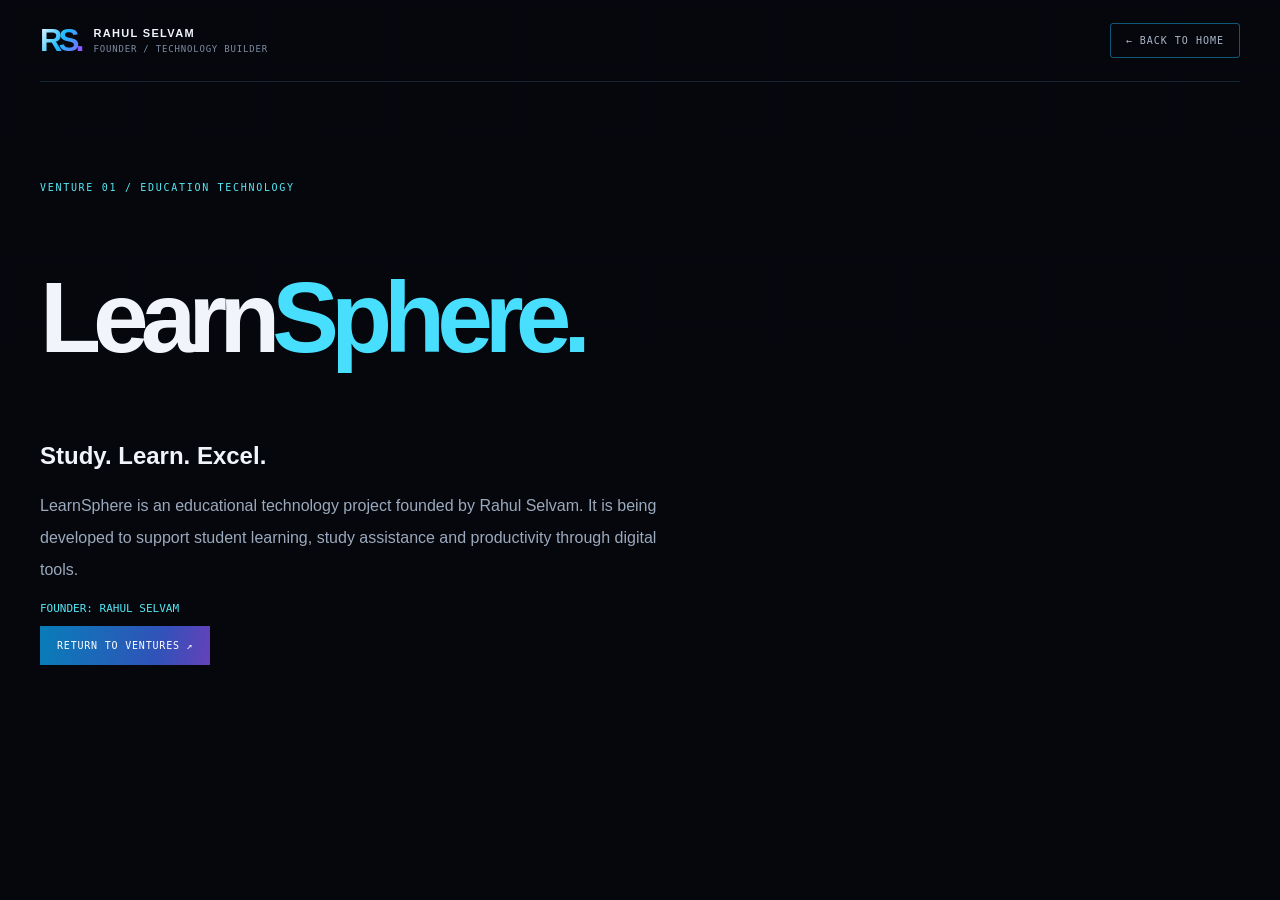
<file: learnsphere.html>
<!doctype html><html lang="en"><head><meta charset="utf-8"><meta name="viewport" content="width=device-width,initial-scale=1"><meta name="description" content="LearnSphere — an education technology project founded by Rahul Selvam."><title>LearnSphere | Rahul Selvam</title><link rel="stylesheet" href="./style.css"></head><body><div class="grid-bg"></div><header class="header wrap"><a class="identity" href="index.html"><span class="rs">RS<span>.</span></span><span class="identity-copy">RAHUL SELVAM<small>FOUNDER / TECHNOLOGY BUILDER</small></span></a><a class="header-link" href="index.html">← BACK TO HOME</a></header><main class="wrap" style="padding:100px 0;min-height:75vh"><span class="eyebrow">VENTURE 01 / EDUCATION TECHNOLOGY</span><h1 style="font-size:clamp(50px,9vw,100px);letter-spacing:-.08em">Learn<span style="color:#48dfff">Sphere.</span></h1><h2>Study. Learn. Excel.</h2><p style="max-width:650px;color:#9ba9bd;line-height:2">LearnSphere is an educational technology project founded by Rahul Selvam. It is being developed to support student learning, study assistance and productivity through digital tools.</p><p style="color:#52e8f4;font:11px 'DM Mono',monospace">FOUNDER: RAHUL SELVAM</p><a class="btn btn-primary" href="index.html#ventures">RETURN TO VENTURES ↗</a></main></body></html>
</file>
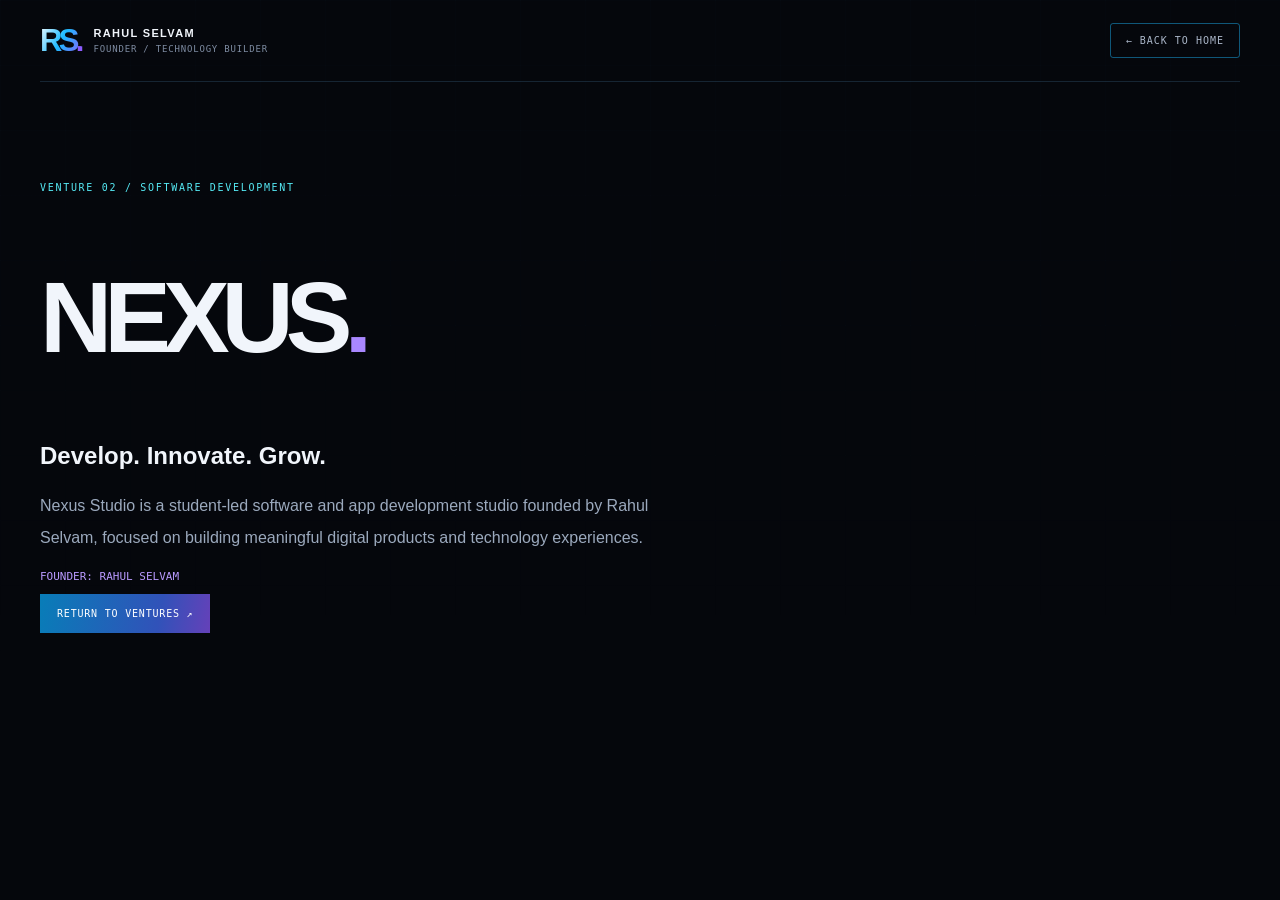
<file: nexus-studio.html>
<!doctype html><html lang="en"><head><meta charset="utf-8"><meta name="viewport" content="width=device-width,initial-scale=1"><meta name="description" content="Nexus Studio — a software and app development studio founded by Rahul Selvam."><title>Nexus Studio | Rahul Selvam</title><link rel="stylesheet" href="./style.css"></head><body><div class="grid-bg"></div><header class="header wrap"><a class="identity" href="index.html"><span class="rs">RS<span>.</span></span><span class="identity-copy">RAHUL SELVAM<small>FOUNDER / TECHNOLOGY BUILDER</small></span></a><a class="header-link" href="index.html">← BACK TO HOME</a></header><main class="wrap" style="padding:100px 0;min-height:75vh"><span class="eyebrow">VENTURE 02 / SOFTWARE DEVELOPMENT</span><h1 style="font-size:clamp(50px,9vw,100px);letter-spacing:-.08em">NEXUS<span style="color:#a987ff">.</span></h1><h2>Develop. Innovate. Grow.</h2><p style="max-width:650px;color:#9ba9bd;line-height:2">Nexus Studio is a student-led software and app development studio founded by Rahul Selvam, focused on building meaningful digital products and technology experiences.</p><p style="color:#b99aff;font:11px 'DM Mono',monospace">FOUNDER: RAHUL SELVAM</p><a class="btn btn-primary" href="index.html#ventures">RETURN TO VENTURES ↗</a></main></body></html>
</file>
<file: style.css>
*{box-sizing:border-box}html{scroll-behavior:smooth;scroll-padding-top:90px}body{margin:0;background:#05070c;color:#f1f5fb;font-family:Manrope,Arial,sans-serif;overflow-x:hidden}a{color:inherit;text-decoration:none}.wrap{width:min(1200px,calc(100% - 64px));margin:auto}:root{--blue:#1dbbff;--cyan:#55e9f4;--purple:#8d5bff;--muted:#8793a8;--line:rgba(91,158,211,.2);--panel:#090f19}.ambient{position:fixed;z-index:-2;pointer-events:none;filter:blur(100px);border-radius:50%;opacity:.18}.ambient-a{width:450px;height:450px;top:5%;right:0;background:#075bff}.ambient-b{width:360px;height:360px;bottom:0;left:-150px;background:#642cff}.grid-bg{position:fixed;inset:0;z-index:-1;pointer-events:none;opacity:.13;background-image:linear-gradient(rgba(92,165,220,.12) 1px,transparent 1px),linear-gradient(90deg,rgba(92,165,220,.12) 1px,transparent 1px);background-size:65px 65px;mask-image:linear-gradient(to bottom,#000,transparent 90%)}.header{height:82px;display:flex;align-items:center;justify-content:space-between;border-bottom:1px solid var(--line);position:relative;z-index:10}.identity{display:flex;align-items:center;gap:13px}.rs{font-size:31px;font-weight:800;letter-spacing:-.12em;background:linear-gradient(120deg,#fff,var(--blue),var(--purple));background-clip:text;color:transparent}.rs span{color:var(--purple)}.identity-copy{font-size:11px;font-weight:800;letter-spacing:.12em}.identity-copy small{display:block;font:9px 'DM Mono',monospace;color:#7f8da3;letter-spacing:.09em;margin-top:5px}nav{display:flex;gap:28px}nav a,.header-link{font:10px 'DM Mono',monospace;letter-spacing:.1em;color:#aab6c8;transition:.25s}nav a:hover,nav a.active, .header-link:hover{color:var(--cyan)}.header-link{border:1px solid rgba(29,187,255,.45);padding:11px 15px;border-radius:3px}.header-link span{color:var(--cyan)}.menu-toggle{display:none;background:none;border:1px solid var(--line);color:#fff;padding:8px 11px;border-radius:4px}
.hero{min-height:690px;display:grid;grid-template-columns:.88fr 1.12fr;align-items:center;position:relative;padding:55px 0 78px;gap:15px}.overline,.eyebrow{font:10px 'DM Mono',monospace;letter-spacing:.17em;color:var(--cyan)}.overline i,.live-dot{display:inline-block;width:7px;height:7px;background:#48f5ce;border-radius:50%;box-shadow:0 0 12px #48f5ce;margin-right:8px}.overline b{color:#69788f;margin:0 7px}.hero h1{font-size:clamp(62px,8vw,106px);line-height:.86;letter-spacing:-.09em;margin:27px 0 24px;font-weight:800}.outline{color:transparent;-webkit-text-stroke:1px rgba(220,237,255,.75)}.shine{background:linear-gradient(100deg,#fff 5%,#36caff 48%,#9465ff 88%);background-clip:text;color:transparent}.hero-name{font-size:13px;font-weight:800;letter-spacing:.1em}.hero-name span{font:10px 'DM Mono',monospace;color:#78869b}.hero-description{color:#9ba9bd;font-size:14px;line-height:1.8;max-width:390px;margin:15px 0 28px}.hero-description strong{color:#e5efff}.hero-actions{display:flex;gap:11px;flex-wrap:wrap}.btn{display:inline-flex;align-items:center;gap:15px;padding:14px 17px;font:10px 'DM Mono',monospace;letter-spacing:.08em;border:1px solid rgba(29,187,255,.55);transition:.25s}.btn:hover{transform:translateY(-3px);box-shadow:0 8px 30px #008cff25}.btn-primary{background:linear-gradient(100deg,#087db8,#3152b9 70%,#6541b9);border:0;color:white}.btn-ghost{color:#b6c5d9;background:#08111d}.btn span{font-size:15px;color:#a7f5ff}.hero-index{display:flex;align-items:center;gap:13px;margin-top:68px;color:#75859b;font:9px 'DM Mono',monospace;letter-spacing:.13em}.hero-index>span:first-child{color:var(--cyan)}.index-line{height:1px;width:65px;background:linear-gradient(90deg,var(--blue),transparent)}
.hero-art{height:560px;position:relative;display:grid;place-items:center;isolation:isolate}.art-frame{width:min(78%,460px);aspect-ratio:1/1;height:auto;position:relative;overflow:hidden;border:2px solid rgba(64,210,255,.9);border-radius:50%;background:#050b18;box-shadow:0 0 0 10px rgba(18,125,255,.08),0 0 0 22px rgba(18,125,255,.035),0 0 55px #087aff55,inset 0 0 45px #168cff25;clip-path:none}.art-frame:before{content:"";position:absolute;inset:0;z-index:1;border-radius:50%;background:radial-gradient(circle at 50% 38%,transparent 48%,rgba(4,8,15,.18) 100%);pointer-events:none}.art-frame img{width:100%;height:100%;object-fit:cover;object-position:center 43%;transform:scale(1.02);animation:portraitDrift 16s ease-in-out infinite alternate}@keyframes portraitDrift{from{transform:scale(1.02) translateX(-.35%)}to{transform:scale(1.07) translateX(.35%)}}.corner{display:none}.corner-tl{top:12px;left:3%;border-top:2px solid;border-left:2px solid}.corner-br{bottom:12px;right:3%;border-right:2px solid;border-bottom:2px solid}.hud-label{position:absolute;z-index:4;background:rgba(4,11,21,.83);border:1px solid rgba(47,183,255,.45);backdrop-filter:blur(10px);padding:11px 13px;font:9px 'DM Mono',monospace;letter-spacing:.08em;color:#9edfff;box-shadow:0 0 20px #007dff18}.hud-label b{color:#55f0d4;margin-left:9px}.label-top{top:5%;left:0}.label-left{left:-1%;bottom:19%;display:grid;gap:8px}.hud-label small{font-size:8px;color:#6e829d}.hud-label strong{font-size:14px;color:#e9f7ff}.hud-label strong span{color:var(--cyan)}.bars{display:flex;gap:3px;align-items:end;height:23px}.bars i{width:5px;background:linear-gradient(var(--cyan),#1678da);height:40%;animation:bars 1.1s ease-in-out infinite alternate}.bars i:nth-child(2n){height:90%;animation-delay:.2s}.bars i:nth-child(3n){height:65%;animation-delay:.4s}@keyframes bars{to{height:100%}}.label-right{right:0;top:34%;display:grid;gap:7px}.pulse-ring{width:34px;height:34px;border:1px solid var(--blue);border-radius:50%;display:grid;place-items:center;box-shadow:0 0 14px #149dff55}.pulse-ring i{width:9px;height:9px;border-radius:50%;background:var(--cyan);box-shadow:0 0 12px var(--cyan);animation:pulse 1.6s infinite}@keyframes pulse{50%{transform:scale(1.8);opacity:.4}}.orbit{position:absolute;border:1px solid rgba(44,186,255,.45);border-radius:50%;pointer-events:none}.orbit-one{width:112%;height:34%;transform:rotate(-20deg);border-left-color:transparent;border-right-color:transparent;animation:orbit 13s linear infinite}.orbit-two{width:91%;height:120%;transform:rotate(35deg);border-top-color:transparent;border-bottom-color:rgba(137,90,255,.4);animation:orbit 19s linear infinite reverse}@keyframes orbit{to{rotate:360deg}}.art-caption{position:absolute;bottom:0;right:7%;display:flex;gap:12px;align-items:center;font:8px 'DM Mono',monospace;letter-spacing:.14em;color:#9aaac0}.art-caption b{color:var(--cyan)}.scroll-cue{position:absolute;bottom:24px;left:0;font:9px 'DM Mono',monospace;letter-spacing:.17em;color:#7789a3;display:flex;align-items:center;gap:12px}.scroll-cue span{height:27px;width:15px;border:1px solid #4a9dc9;border-radius:10px;position:relative}.scroll-cue span:after{content:"";position:absolute;width:2px;height:6px;background:var(--cyan);left:5px;top:5px;animation:scroll 1.5s infinite}@keyframes scroll{to{transform:translateY(9px);opacity:0}}
.ticker{overflow:hidden;border-block:1px solid var(--line);background:#070d16;padding:15px 0}.ticker-track{display:flex;align-items:center;justify-content:space-around;gap:40px;white-space:nowrap;min-width:max-content;animation:ticker 30s linear infinite}.ticker span{font:10px 'DM Mono',monospace;letter-spacing:.17em;color:#9baac0}.ticker i{font-style:normal;color:var(--cyan)}@keyframes ticker{to{transform:translateX(-30%)}}
.section{padding:105px 0}.section-top{display:flex;justify-content:space-between;align-items:end;margin-bottom:43px}.eyebrow{display:block;margin-bottom:15px}.section h2,.contact-inner h2{font-size:clamp(36px,5vw,61px);line-height:1.03;letter-spacing:-.075em;margin:0}.section h2 em,.contact-inner h2 em{font-style:normal;color:#70839d}.section-aside{max-width:300px;color:#8291a7;font-size:12px;line-height:1.8;margin:0 0 5px}.profile-grid{display:grid;grid-template-columns:1.1fr .9fr;gap:55px;align-items:center}.profile-copy{max-width:610px}.profile-copy p{color:#9eacc0;font-size:15px;line-height:2}.profile-copy strong{color:#fff}.text-link{display:inline-block;margin-top:19px;color:var(--cyan);font:10px 'DM Mono',monospace;letter-spacing:.1em}.profile-console{padding:23px;border:1px solid var(--line);background:linear-gradient(145deg,#0b1523,#070b13);box-shadow:0 20px 60px #0004}.console-head,.console-foot{display:flex;justify-content:space-between;font:9px 'DM Mono',monospace;letter-spacing:.1em;color:#6f819b}.console-status{color:#55e9c4}.data-row{display:flex;justify-content:space-between;gap:12px;padding:18px 0;border-bottom:1px solid #1b2a3d;font:9px 'DM Mono',monospace;color:#7789a3}.data-row b{color:#dbeaff;font-weight:500;text-align:right}.console-foot{padding-top:17px;font-size:8px}
.ventures-section{background:linear-gradient(180deg,rgba(8,16,29,.4),rgba(8,15,27,.9),rgba(8,16,29,.4));border-block:1px solid rgba(91,158,211,.1)}.venture-grid{display:grid;grid-template-columns:1fr 1fr;gap:18px}.venture-card{min-height:330px;padding:28px;border:1px solid rgba(49,174,255,.27);background:radial-gradient(circle at 95% 5%,rgba(13,139,255,.12),transparent 34%),#080e18;position:relative;overflow:hidden;transition:.35s}.venture-card:hover{transform:translateY(-6px);border-color:#36caff;box-shadow:0 20px 55px #007dff18}.venture-card.nexus{border-color:rgba(143,92,255,.3);background:radial-gradient(circle at 95% 5%,rgba(133,65,255,.15),transparent 34%),#080e18}.venture-card.nexus:hover{border-color:#a47aff}.card-top{display:flex;justify-content:space-between;font:9px 'DM Mono',monospace;letter-spacing:.13em;color:#8296b1}.arrow{font-size:18px;color:var(--cyan)}.nexus .arrow{color:#b99aff}.venture-symbol{font-size:52px;font-weight:800;letter-spacing:-.1em;color:#42d9ff;margin-top:28px;text-shadow:0 0 28px #00bfff55}.venture-symbol span{font-size:17px;vertical-align:top;color:#a1faff}.n-symbol{color:#aa83ff;text-shadow:0 0 28px #9a55ff55}.venture-card h3{font-size:27px;letter-spacing:-.05em;margin:5px 0 8px}.venture-card p{max-width:430px;color:#8d9db3;font-size:12px;line-height:1.8}.tags{display:flex;gap:7px;flex-wrap:wrap;margin-top:20px}.tags span{font:8px 'DM Mono',monospace;letter-spacing:.07em;color:#9baec7;border:1px solid #26384f;padding:6px 8px}.card-link{display:inline-block;margin-top:25px;font:9px 'DM Mono',monospace;letter-spacing:.1em;color:var(--cyan)}.nexus .card-link{color:#b99aff}
.focus-grid{border-top:1px solid var(--line)}.focus-item{display:grid;grid-template-columns:65px 1fr 30px;align-items:center;gap:15px;padding:24px 0;border-bottom:1px solid var(--line);transition:.25s}.focus-item:hover{padding-left:12px;background:linear-gradient(90deg,#0c1b2b55,transparent)}.focus-item>span{font:11px 'DM Mono',monospace;color:var(--cyan)}.focus-item h3{font-size:17px;margin:0 0 6px}.focus-item p{font-size:11px;color:#8393aa;margin:0;line-height:1.7}.focus-item>b{font-size:17px;color:#6d9fca}
.contact-section{padding:90px 0;background:radial-gradient(ellipse at 80% 50%,#15345a55,transparent 50%),#070c14;border-block:1px solid var(--line)}.contact-inner h2{margin:17px 0 27px}.footer{min-height:100px;display:flex;align-items:center;justify-content:space-between;gap:20px}.socials{display:flex;gap:20px}.socials a,.copyright{font:9px 'DM Mono',monospace;letter-spacing:.08em;color:#7889a0}.socials a:hover{color:var(--cyan)}
.assistant-wrap{position:fixed;right:24px;bottom:24px;z-index:20}.assistant-button{width:55px;height:55px;border:1px solid #50dfff;border-radius:50%;background:radial-gradient(circle,#12385b,#07101d 70%);box-shadow:0 0 25px #00aaff55;display:grid;place-items:center;cursor:pointer}.assistant-eye{width:19px;height:12px;border:2px solid #63eaff;border-radius:50%;position:relative;box-shadow:0 0 12px #15bfff}.assistant-eye:after{content:"";position:absolute;width:5px;height:5px;border-radius:50%;background:#8affff;left:5px;top:2px;box-shadow:0 0 8px #fff}.assistant-panel{display:none;position:absolute;right:0;bottom:68px;width:250px;padding:17px;background:#081321;border:1px solid #2479a9;box-shadow:0 10px 40px #000b}.assistant-panel.open{display:block;animation:panelin .2s ease-out}@keyframes panelin{from{opacity:0;transform:translateY(8px)}to{opacity:1;transform:none}}.assistant-head{font:9px 'DM Mono',monospace;color:var(--cyan);letter-spacing:.1em;display:flex;align-items:center}.assistant-head button{margin-left:auto;background:none;border:0;color:#fff;font-size:19px;cursor:pointer}.assistant-panel p{font-size:11px;color:#8798ae}.assistant-panel>a{display:flex;justify-content:space-between;padding:10px 0;border-top:1px solid #1a2b40;font:9px 'DM Mono',monospace;color:#d9eaff}.assistant-panel>a b{color:var(--cyan)}
.reveal{opacity:0;transform:translateY(22px);transition:opacity .7s ease,transform .7s ease}.reveal.visible{opacity:1;transform:none}
@media(max-width:900px){.wrap{width:calc(100% - 42px)}nav{gap:14px}.hero{grid-template-columns:1fr 1fr}.hero h1{font-size:clamp(55px,8vw,80px)}.hero-art{height:440px}.label-left{left:-3%}.profile-grid{gap:25px}}
@media(max-width:680px){.wrap{width:calc(100% - 32px)}.header{height:70px}.menu-toggle{display:block}nav{display:none;position:absolute;top:69px;left:0;right:0;padding:20px;background:#080f1b;border:1px solid var(--line);flex-direction:column;gap:22px}nav.open{display:flex}.header-link{display:none}.hero{display:flex;flex-direction:column;align-items:stretch;padding:40px 0 70px;gap:12px}.hero-art{order:0;height:360px;width:100%}.hero-art .art-frame{width:min(76vw,330px)}.hero-copy{order:1}.art-frame{width:91%;height:95%}.hud-label{font-size:7px;padding:8px}.label-left{left:0;bottom:12%}.label-right{right:0;top:30%}.hero h1{font-size:65px;margin:18px 0}.hero-index{margin-top:35px}.scroll-cue{bottom:18px}.section{padding:72px 0}.section-top{display:block;margin-bottom:30px}.section-aside{margin-top:17px}.profile-grid,.venture-grid{grid-template-columns:1fr}.profile-copy p{font-size:13px}.venture-card{min-height:300px;padding:23px}.focus-item{grid-template-columns:35px 1fr 20px}.focus-item h3{font-size:14px}.footer{padding:25px 0;align-items:flex-start;flex-direction:column}.socials{gap:15px}.assistant-wrap{right:14px;bottom:14px}}
@media(prefers-reduced-motion:reduce){*,*:before,*:after{scroll-behavior:auto!important;animation:none!important;transition:none!important}.reveal{opacity:1;transform:none}}

/* Founder ventures: official supplied brand logos */
.brand-identities{max-width:1180px;margin:110px auto;padding:0 6%;position:relative}
.brand-identities .section-kicker{font:600 11px/1.4 monospace;letter-spacing:.24em;color:#68d9ff;margin-bottom:14px}
.brand-identities h2{font-size:clamp(28px,4vw,48px);letter-spacing:-.04em;margin:0 0 30px;color:#f4f7ff}
.brand-grid{display:grid;grid-template-columns:repeat(2,minmax(0,1fr));gap:22px}
.brand-card{position:relative;display:flex;align-items:center;gap:22px;min-height:190px;padding:22px;border:1px solid rgba(89,177,255,.28);border-radius:18px;background:linear-gradient(135deg,rgba(11,25,48,.96),rgba(4,9,20,.96));color:inherit;text-decoration:none;overflow:hidden;transition:transform .25s ease,border-color .25s ease,box-shadow .25s ease}
.brand-card:hover{transform:translateY(-5px);border-color:#54cfff;box-shadow:0 15px 45px rgba(0,133,255,.15)}
.brand-card img{width:116px;height:116px;flex:0 0 116px;object-fit:contain;border-radius:12px;background:#080d19}
.brand-card div{min-width:0}
.brand-card div>span{font:600 10px/1.4 monospace;letter-spacing:.16em;color:#77cfff}
.brand-card h3{font-size:23px;margin:8px 0;color:#fff}
.brand-card p{font-size:13px;line-height:1.6;color:#aab8cc;margin:0;max-width:320px}
.brand-arrow{position:absolute;right:18px;top:16px;color:#7bdcff;font-size:20px}
@media(max-width:700px){.brand-identities{margin:72px auto}.brand-grid{grid-template-columns:1fr}.brand-card{min-height:150px;padding:16px;gap:16px}.brand-card img{width:88px;height:88px;flex-basis:88px}.brand-card h3{font-size:20px}}


/* Official venture logos */
.venture-brand-logo{
  width:112px;height:112px;margin:26px 0 18px;
  display:grid;place-items:center;overflow:hidden;
  border:1px solid rgba(91,205,255,.38);border-radius:20px;
  background:linear-gradient(145deg,rgba(15,30,53,.96),rgba(5,10,20,.96));
  box-shadow:0 0 28px rgba(42,166,255,.12),inset 0 0 22px rgba(69,184,255,.06);
}
.venture-brand-logo img{
  display:block;width:100%;height:100%;object-fit:contain;padding:9px;
}
.art-frame img{
  display:block;width:100%;height:100%;object-fit:cover;object-position:center center;
  border-radius:50%;
}
@media(max-width:700px){
  .venture-brand-logo{width:88px;height:88px;margin:20px 0 14px}
}
</file>
